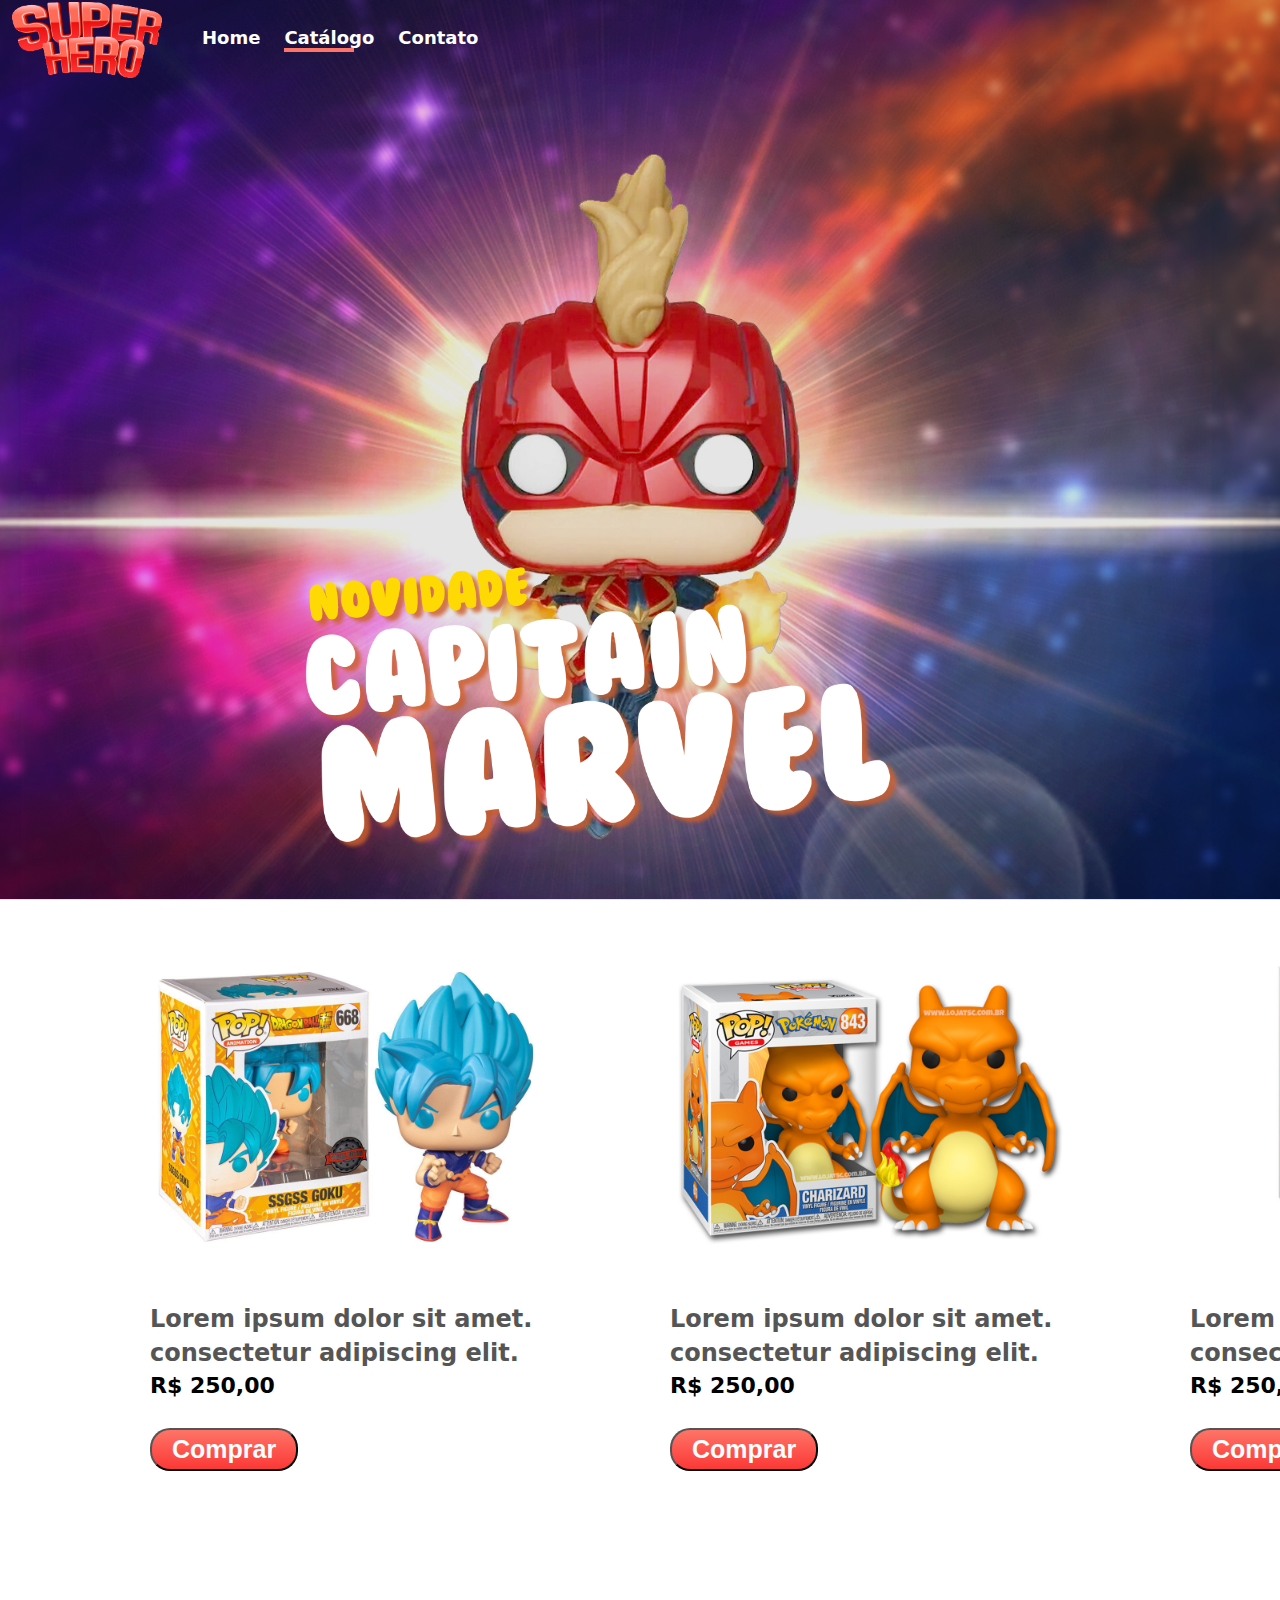
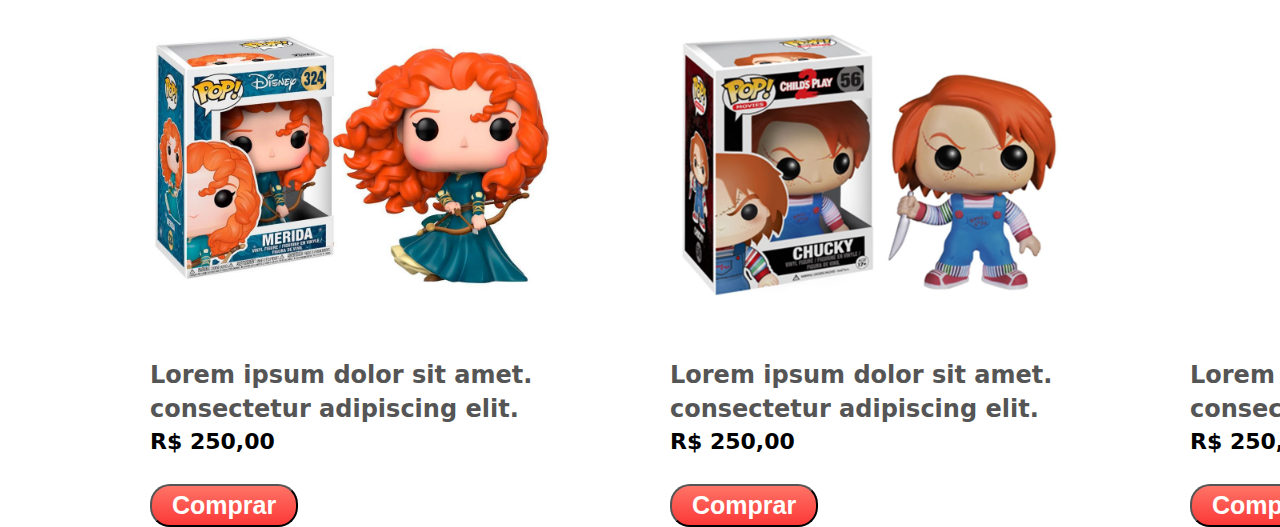
<file: catalogo.html>
<!DOCTYPE html>
<html lang="pt-br">
<head>
    <meta charset="UTF-8">
    <meta name="viewport" content="width=device-width, initial-scale=1.0">
    <title>Catalogo</title>
    <link rel="stylesheet" href="styles.css/header.css">
    <link rel="stylesheet" href="styles.css/global.css">
    <link rel="stylesheet" href="styles.css/section.css">
    <link rel="stylesheet" href="styles.css/title.css">
    <link rel="stylesheet" href="styles.css/catalogo.css">
    <link rel="stylesheet" href="styles.css/layout.css">

</head>
<body>
    
    <header class="header-catalogo">
        <div class="header-align">
            <a class="header-logo" href="index.html" >
                <img class="header-logo-img" src="imagens-atualizadas/logo.png" alt="logo escrito super hero">
            </a>
            <nav class="header-navigation">
                <ul class="header-navigation-list">
                    <li class="header-navigation-iten">
                        <a href="index.html">Home</a>
                    </li>
                    <li class="header-navigation-iten">
                        <a  class="iten-active active-" href="catalogo.html">Catálogo</a>
                    </li>
                    <li class="header-navigation-iten">
                        <a href="contato.html">Contato</a>
                    </li>
                </ul>
            </nav>
        </div>
        
       <span class="card-align-catalogo">
        <img class="card-catalogo" src="imagens-atualizadas/captainmarveltitle.png" alt="foto da capitã marvel">
       </span>
    </header>

    <main>
              <div class="catalogo-grid">
            <ul>
                <li class="catalogo-list">
                    <img class="catalogo-image" src="imagens-atualizadas/Produtos_Catalogo/goku.jpg" alt="boneco do goku">
                        <p class="catalogo-text">Lorem ipsum dolor sit amet.</p> <p class="catalogo-text"> consectetur adipiscing elit.</p>
                        <p class="catalogo-price">R$ 250,00</p>
                        <button class="button">Comprar</button>
                    </img>
                </li>
            </ul>
            <ul>
                <li class="catalogo-list">
                    <img class="catalogo-image" src="imagens-atualizadas/Produtos_Catalogo/charizard.jpg" alt="boneco do charizard">
                    <p class="catalogo-text">Lorem ipsum dolor sit amet.</p> <p class="catalogo-text"> consectetur adipiscing elit.</p>
                    <p class="catalogo-price">R$ 250,00</p>
                        <button class="button">Comprar</button>
                    </img>
                </li>
            </ul>
            <ul>
                <li class="catalogo-list">
                    <img class="catalogo-image" src="imagens-atualizadas/Produtos_Catalogo/johnwick.jpg" alt="boneco do jhon wick">
                        <p class="catalogo-text">Lorem ipsum dolor sit amet.</p> <p class="catalogo-text"> consectetur adipiscing elit.</p>
                        <p class="catalogo-price">R$ 250,00</p>
                        <button class="button">Comprar</button>
                    </img>
                </li>
            </ul>
            <ul>
                <li class="catalogo-list">
                    <img class="catalogo-image" src="imagens-atualizadas/Produtos_Catalogo/brave.jpg" alt="boneco da princesa valente">
                        <p class="catalogo-text">Lorem ipsum dolor sit amet.</p> <p class="catalogo-text"> consectetur adipiscing elit.</p>
                        <p class="catalogo-price">R$ 250,00</p>
                        <button class="button">Comprar</button>
                    </img>
                </li>
            </ul>
            <ul>
                <li class="catalogo-list">
                    <img class="catalogo-image" src="imagens-atualizadas/Produtos_Catalogo/chucky.jpg" alt="boneco do chucky">
                    <p class="catalogo-text">Lorem ipsum dolor sit amet.</p> <p class="catalogo-text"> consectetur adipiscing elit.</p>
                    <p class="catalogo-price">R$ 250,00</p>
                    <button class="button">Comprar</button>
                    </img>
                </li>
            </ul>
            <ul>
                <li class="catalogo-list">
                    <img class="catalogo-image" src="imagens-atualizadas/Produtos_Catalogo/capitamarvel.jpg" alt="boneco da capitã R$ 250,00marvel">
                    <p class="catalogo-text">Lorem ipsum dolor sit amet.</p> <p class="catalogo-text"> consectetur adipiscing elit.</p>
                    <p class="catalogo-price">R$ 250,00</p>
                    <button class="button">Comprar</button>
                    </img>
                </li>
            </ul>
        </div>
    </main>

</body>
</file>
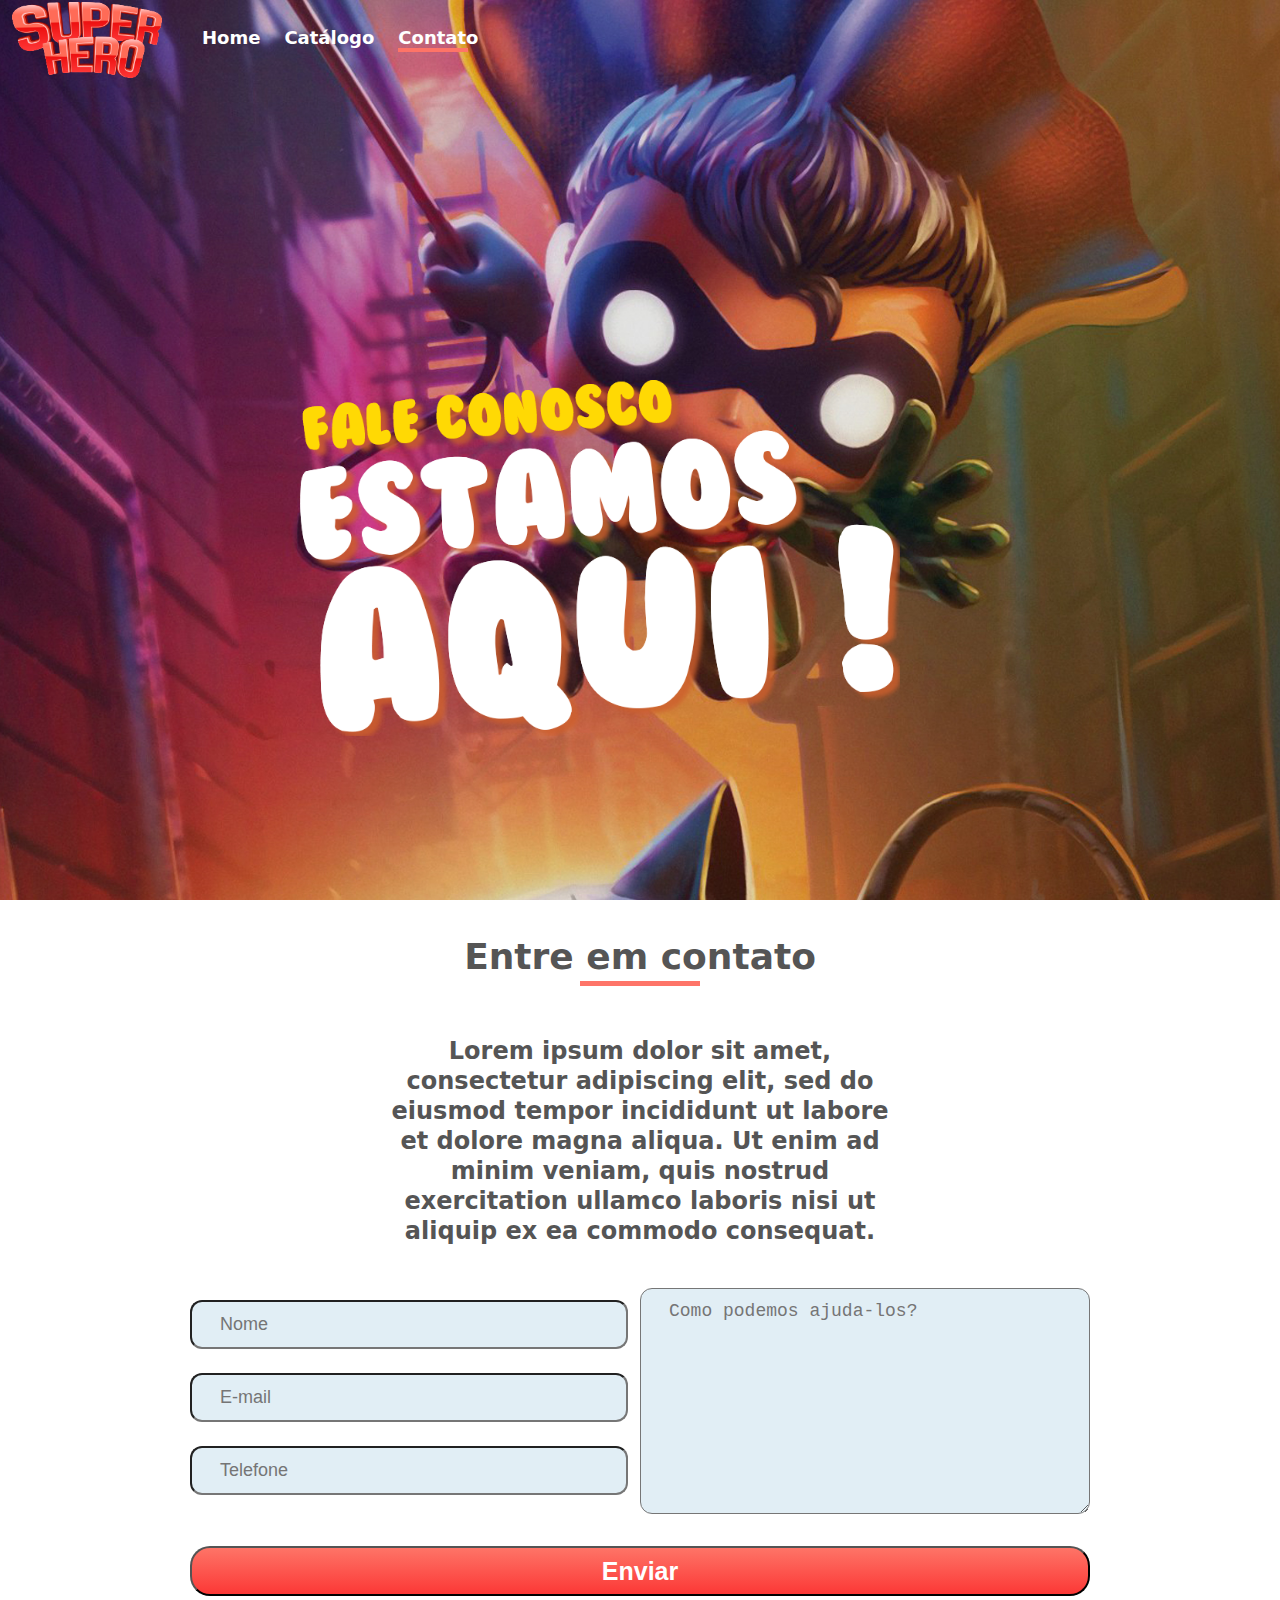
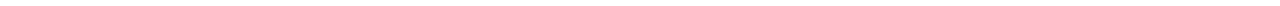
<file: contato.html>
<!DOCTYPE html>
<html lang="pt-br">
<head>
    <meta charset="UTF-8">
    <meta name="viewport" content="width=device-width, initial-scale=1.0">
    <title>Contato</title>
    <link rel="stylesheet" href="styles.css/header.css">
    <link rel="stylesheet" href="styles.css/global.css">
    <link rel="stylesheet" href="styles.css/section.css">
    <link rel="stylesheet" href="styles.css/title.css">
    <link rel="stylesheet" href="styles.css/catalogo.css">
    <link rel="stylesheet" href="styles.css/layout.css">
    <link rel="stylesheet" href="styles.css/contato.css">

</head>
<body>
    
    <header class="header-contact">
        <div class="header-align">
            <a class="header-logo" href="index.html" >
                <img class="header-logo-img" src="imagens-atualizadas/logo.png" alt="logo escrito super hero">
            </a>
            <nav class="header-navigation">
                <ul class="header-navigation-list">
                    <li class="header-navigation-iten">
                        <a href="index.html">Home</a>
                    </li>
                    <li class="header-navigation-iten">
                        <a href="catalogo.html">Catálogo</a>
                    </li>
                    <li class="header-navigation-iten">
                        <a  class="iten-active active-" href="contato.html">Contato</a>
                    </li>
                </ul>
            </nav>
        </div>
        
       <span class="card-align-contato">
        <img class="card-contato" src="imagens-atualizadas/contatotitle.png" alt="foto da capitã marvel">
       </span>
    </header>

    <main class="main-contact">
        <h1 class="title contact-title">Entre em contato</h1>

        <div class="align-text">
            <p class="text contact-text">Lorem ipsum dolor sit amet, consectetur adipiscing elit, sed do eiusmod tempor incididunt ut labore et dolore magna aliqua. Ut enim ad minim veniam, quis nostrud exercitation ullamco laboris nisi ut aliquip ex ea commodo consequat.</p>
        </div>

      <section class="align-contact">
        <div class="text-send">
            <label for="name"></label>
            <input  class="input-contact" type="text" name="name" id="name" placeholder="Nome">
            <label for="email"></label>
            <input  class="input-contact " type="email" name="email" id="email" placeholder="E-mail">
            <label for="phone"></label>
            <input class="input-contact"  type="tel" name="phone" id="phone" placeholder="Telefone">
        </div>
        <div class="align-media">
            <label for="message"></label>
            <textarea class="text-write" name="message" id="message" cols="30" rows="10" placeholder="Como podemos ajuda-los?"></textarea>
        </div>

      </section>
      <div class="align-button"><button class="button submit-button" type="submit"> Enviar</button></div>

    </main>
</file>
<file: styles.css/header.css>
.header{
    height: 100vh;
    background-image:url(../imagens-atualizadas/spidermanheader.jpg);
    background-position: center;
    background-repeat: no-repeat;
    background-size: cover;
    position: relative;
}

.header-align{
    display: flex;
    padding-left: 1.2rem;
    padding-right: 1.2rem;
    gap: 2.4rem;
    align-items: center;
}

.header-logo{
    display: block;
    width: 15rem;
}

.header-logo-img{
    width: 15rem;
}

.header-navigation-list{
    display: flex;
    gap: 2.4rem;
    padding: 1.6rem;
    list-style: none;
    font-size: 1.8rem;
}

.header-navigation-iten{
    gap:50rem;
    font-weight: 600;
}

a:hover{
    color: #fe7467;
}

.iten-active::after{
    display: block;
    content: "";
    width: 5rem;
    height: 0.4rem;
    background-color: #fe7467;
    margin-top: 0.4px;
    align-content: center;
}

.card-align{
    display: flex;
    flex-direction: column;
    justify-content:center;
    align-items: center;
}

.card{
    width: 30rem;
    margin: 20% 80% 30% 30%;
    position: relative;
}


@media screen and (max-width: 768px) {
    .header-align{
        display: flex;
        flex-direction: column;
    }

    .card{
        width: 200PX;
    }
}
</file>
<file: styles.css/global.css>
html{
    border: 0px;
    margin: 0px;
    font-size: 10px;
    font-family: system-ui, -apple-system, BlinkMacSystemFont, 'Segoe UI', Roboto, Oxygen, Ubuntu, Cantarell, 'Open Sans', 'Helvetica Neue', sans-serif;
}

a{
    text-decoration: none;
    color: #fff;
}

*{box-sizing: border-box;
    padding: 0;
    margin: 0;
}
</file>
<file: styles.css/section.css>
.section{
    background-image: url(../imagens-atualizadas/thor_header.jpg);
    height: 100vh;
    background-position: top;
    background-repeat: no-repeat;
    background-size: cover;
    position: relative;
}


.section-text{
    color: #fff;
}

@media screen and (max-width:1024px) {
    .section{
        background-image: linear-gradient(#fe7467, #fc3836);
    }

}

@media screen and (max-width: 768px) {
    .section{
        height: 800px;
    }

    .section-text{
        position: relative;
        padding: 7%;
        display: flex;
    }
}
</file>
<file: styles.css/title.css>
.title{
    display: flex;
    flex-direction: column;
    align-items: center;
    font-size: 3.6rem;
    gap:0.4rem;
    color: #fff;
    padding-top: 36px;
}

.title::after{
    display: flex;
    justify-content: center;
    content: "";
    width: 12rem;
    height: 0.5rem;
    background-color: #fff;
}
</file>
<file: styles.css/catalogo.css>
.Catalogo-title{
    color: #555;
}

.Catalogo-title::after{
    background-color: #fe7468;
}

.catalogo-text{
    color: #555;
}

.catalogo-aling-text{
    display: block;
    padding: 5% 5% 5% 13%;
}

.layout-figure{
    display: flex;
    justify-content: start;
    align-items: center;
}

.figure{
    position: relative;
    top: auto;
    width: 70rem;
}

.button{
    font-size: 2.5rem;
    font-weight: bold;
    background-image: linear-gradient(#fe7467, #fc3836) ;
    border-radius: 2rem;
    padding: 0.5rem 2.0rem;
    margin-top:3rem;
    color: #fff;
    cursor: pointer;
}

.button:hover{
    text-decoration: underline;
}

.hover-catalogo:hover{
    color: #fff;
}

.header-catalogo{
    background-image:url(../imagens-atualizadas/captainmarvelheader.jpg);
    background-repeat: no-repeat;
    background-position: center;
    background-size: cover;
    position: relative;
    height: 100vh;
}

.active-::after{
    width: 7rem;
}

.card-align-catalogo{
    display: flex;
    flex-direction: column;
    margin-top: 48rem;
    margin-left: 300px;

}

.card-catalogo{
    position: absolute;
    width: 600px;
    
}

.catalogo-image{
    width: 40rem;
}

.catalogo-grid{
    display: grid;
    grid-template-columns: repeat(3, 2fr);
    gap: 8.5rem 12rem;
    margin-left: 15rem;
}

.catalogo-list{
    display: block;
    list-style: none;
    font-size: 2.2rem;
    font-weight: 600;
}

.catalogo-text{
    padding-bottom:6px;
    font-size: 24px;
}

.catalogo-price{
    font-weight:bold ;
}

@media screen and (max-width: 1024px) {
    .layout-figure{
        display: flex;
        flex-direction: column-reverse;
    }

    .media-button{
        display: flex;
        justify-content: center;
    }


    .catalogo-aling-text{
        padding: 7%;
    }   
}

@media screen and (max-width:768px) {
    .card-align-catalogo{
        margin-top: 200px;
        margin-left: 100px;
    }

    .card-catalogo{
        width: 250px;
    }

    .catalogo-grid{
        display: grid;
        grid-template-columns: 1fr;
    }
}
</file>
<file: styles.css/layout.css>
.aling-text{
    height: 70%;
    display: flex;
    flex-direction: column;
    justify-content: center;
    align-items: start;
    right: 5%;
    left: 55%;
    position: absolute;
}

.text{
    position: relative;
    height: 100%;
    line-height: 3rem;
    font-size: 2rem;
    padding-top: 50px;
}

@media screen and (max-width:1024px) {
    .aling-text{
        height: 85vh;
        left: 5%;
    }
}
</file>
<file: styles.css/contato.css>
.header-contact{
    background-image: url(../imagens-atualizadas/contatoheader.jpg);
    background-repeat: no-repeat;
    background-size: cover;
    background-position: center;
    height: 100vh;
}

.card-align-contato{
    display: flex;
    flex-direction: column;
    margin-top: 30rem;
    margin-left: 300px;

}

.card-contato{
    width: 600px;

}

.contact-title{
    color: #555;
}

.contact-title::after{
    background-color: #fe7468;
}

.align-text{
    display: flex;
    align-items: center;
    justify-content: center;
    align-content: center;

}

.contact-text{
    display: flex;
    max-width: 40%;
    text-align: center;
    font-size: 2.4rem;
    font-weight: 600;
    color: #555;
}

.align-contact{
    display: flex;
    justify-content: center;
    margin-top: 42px;
}

.text-send{
    display: flex;
    flex-direction: column;
    width: 450px;
    height: 65px;
    padding-right: 12px;
}

.text-send:not(:last-of-type){
    row-gap: 12px;
}

.text-write{
    width: 450px;
    border-radius: 12px;
    gap: 8px;
    padding: 12px;
    background-color: #e1eef5;
    font-size: 18px;
}

.align-button{
    display: flex;
    justify-content: center;
}

.input-contact{
    border-radius: 12px;
    padding: 12px;
    background-color: #e1eef5;
    font-size: 18px;
}

.submit-button{
    width: 900px;
    height: 50px;
}

input::placeholder, textarea::placeholder{
    font-size: 18px;
    padding-left: 16px;
}

@media screen and (max-width: 1024px) {
    .card-contato{
        width: 400px;
    }

    .card-align-contato{
        margin-top: 20rem;
        margin-left: 250px;
    }

    .contact-text{
        max-width: 70%;
    }
    
    .input-contact{
        margin-top: 0;
        margin-bottom: 5px;
        padding: 18px;
    }
}

@media screen and (max-width: 768px) {
    .header-align{
        display: flex;
        flex-direction: column;
    }

    .card-align-contato{
        display: none;
    }
    
    .align-contact{
        display: block;

    }

    .text-send{
        width: 700px;
        height: 280px;
    }

    .text-write{
        width: 690px;
    }

    .align-button{
        justify-content: start;
    }

    .submit-button{
        width: 700px;
    }

       

}
</file>
